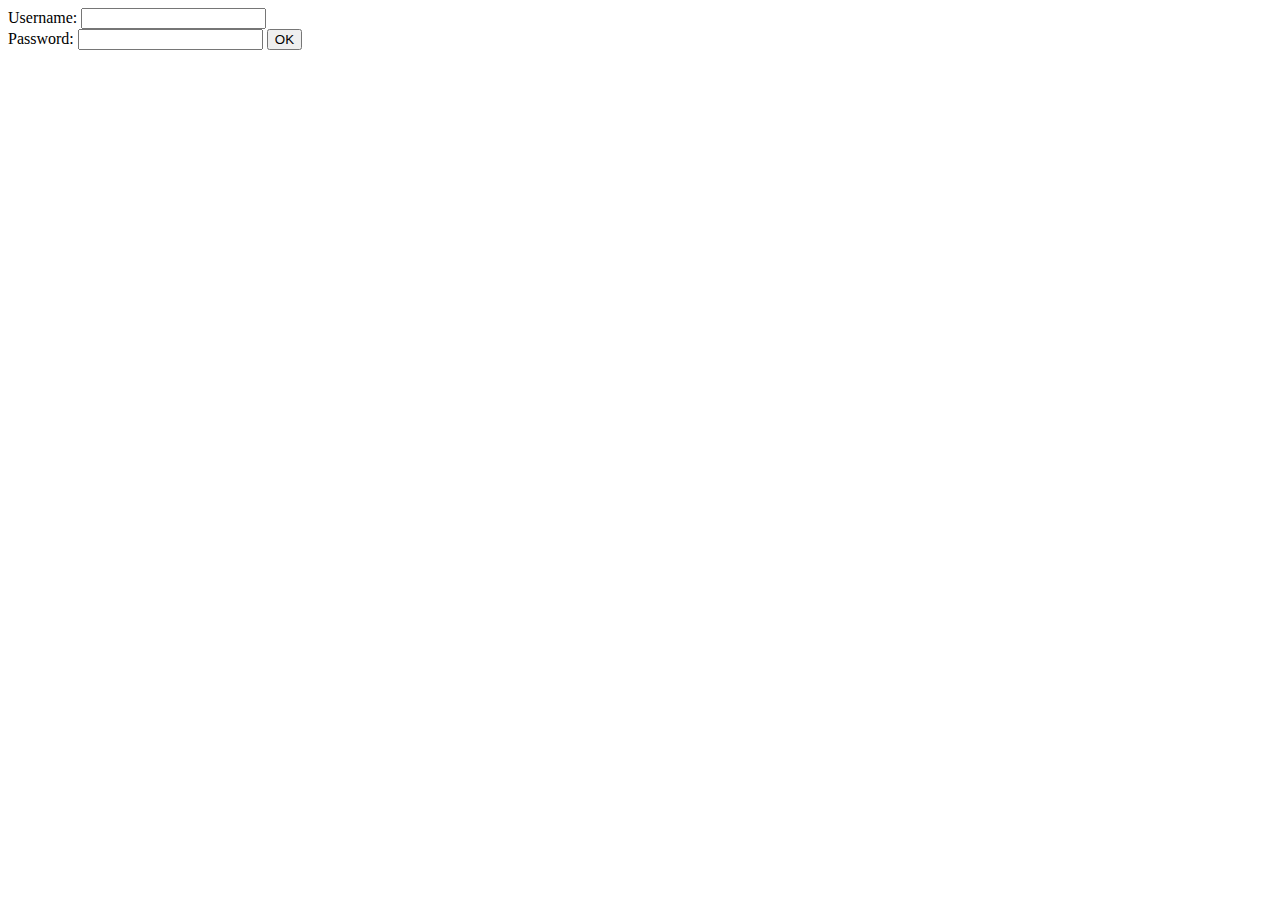
<file: Pool_Web/day04/ex01/index.html>
<html><body>
<form action="create.php" method="post">
	Username: <input type="text" name="login" />
	<br />
	Password: <input type="text" name="passwd" />
	<input type="submit" name="submit" value="OK">
</form>
</body></html>
</file>
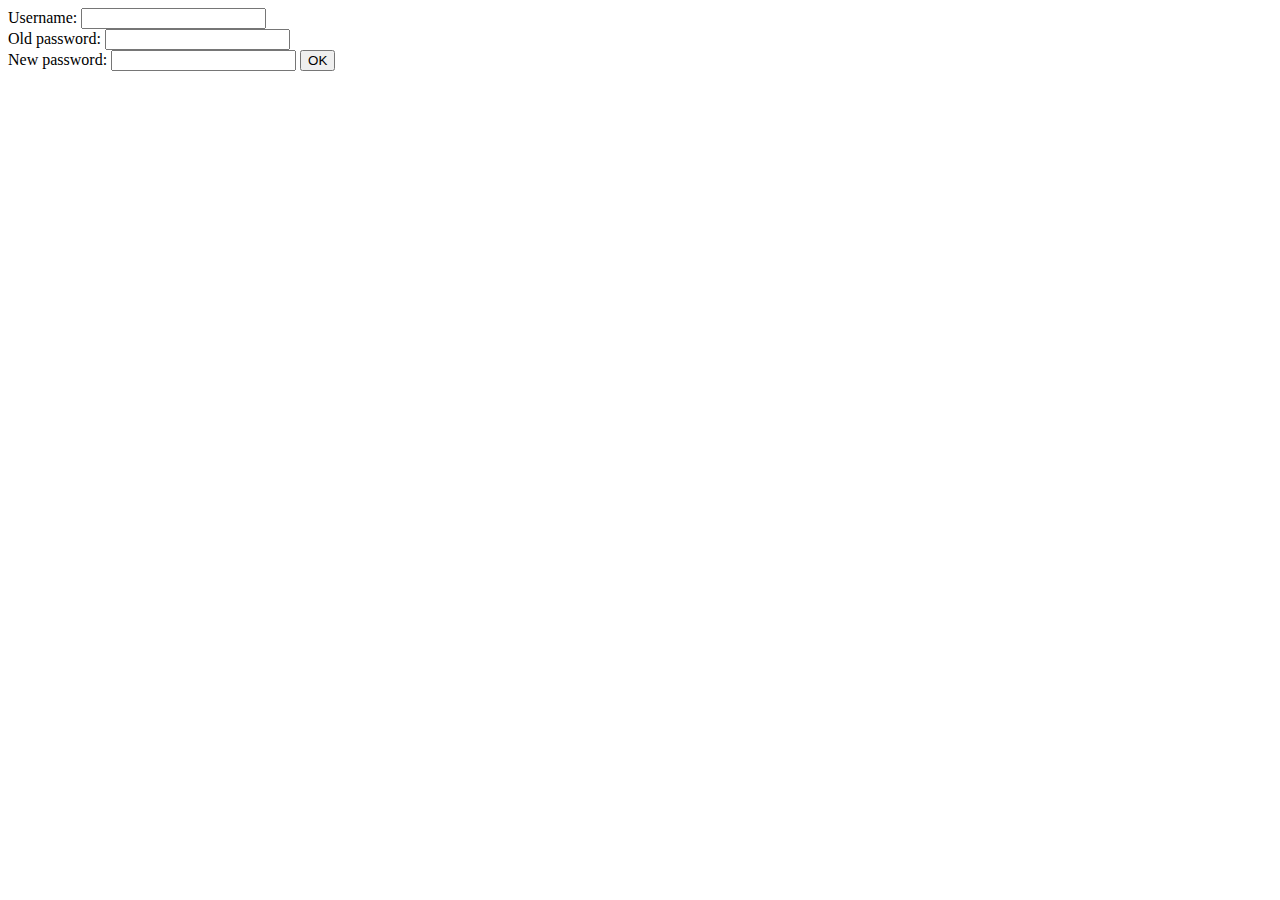
<file: Pool_Web/day04/ex02/index.html>
<html><body>
<form action="modif.php" method="post">
	Username: <input type="text" name="login" />
	<br />
	Old password: <input type="text" name="oldpw" />
	<br />
	New password: <input type="text" name="newpw" />
	<input type="submit" name="submit" value="OK">
</form>
</body></html>
</file>
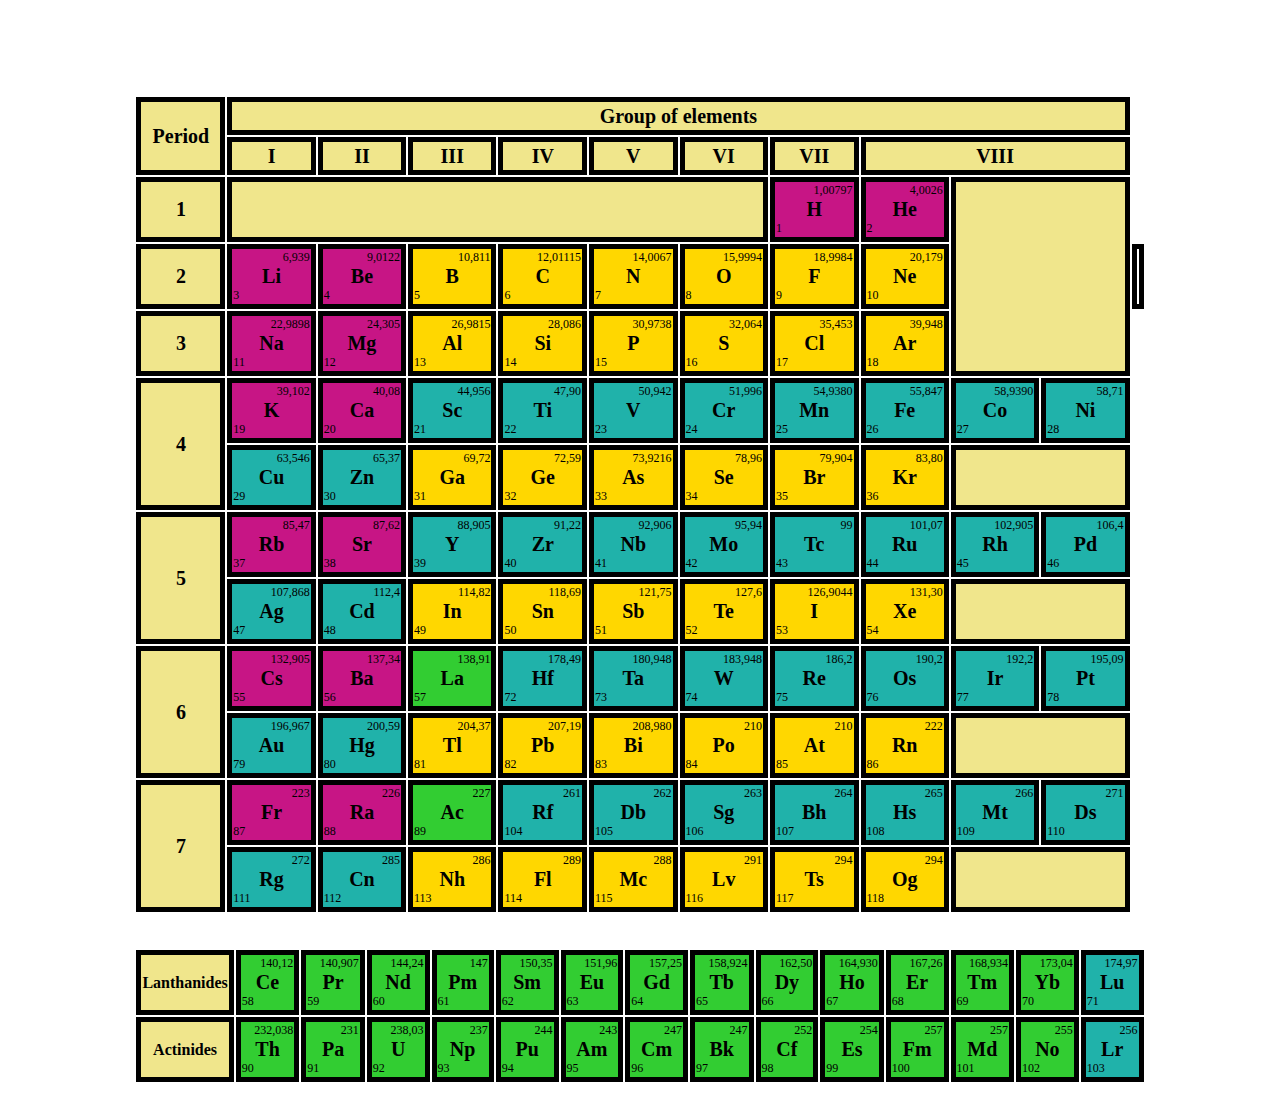
<file: Pool_Web/day00/ex01/mendeleiev.html>
<html>
<head>
	<title> Periodic table of the elements </title>
	<style>
		body { 
			background: url(http://expres.ua/gfx/news/himichni_elementy.jpg);
		}
		table {
			width: 80%;
		}
		#tabl2 tr td {
			border: 5px solid black;
			width: 9.0909%;
			height: 38px;
		}
		#tabl3 tr td {
			border: 5px solid black;
			width: 6.6666%;
			height: 38px;
		}
		.atom {
			font-size: 75%;
			text-align: right;
		}
		.name {
			font-size: 125%;
			text-align: center;
			font-weight: bold;
		}
		.nbr {
			font-size: 75%;
			text-align: left;
		}
		h1 {
			color: white;
			font-size: 300%;
			text-align: center;
		}
	</style>
</head>
<body>

	<h1> Periodic table of Mendeleev </h1>

	<table id="tabl2" align="center">
		<tr>
			<td rowspan="2" bgcolor="Khaki" contenteditable="true">
				<div class="name"> Period </div>
			</td>
			<td colspan="10" bgcolor="Khaki" contenteditable="true">
				<div class="name"> Group of elements </div>
			</td>
		</tr>
		<tr>
			<td bgcolor="Khaki" contenteditable="true">
				<div class="name"> I </div>
			</td>
			<td bgcolor="Khaki" contenteditable="true">
				<div class="name"> II </div>
			</td>
			<td bgcolor="Khaki" contenteditable="true">
				<div class="name"> III </div>
			</td>
			<td bgcolor="Khaki" contenteditable="true">
				<div class="name"> IV </div>
			</td>
			<td bgcolor="Khaki" contenteditable="true">
				<div class="name"> V </div>
			</td>
			<td bgcolor="Khaki" contenteditable="true">
				<div class="name"> VI </div>
			</td>
			<td bgcolor="Khaki" contenteditable="true">
				<div class="name"> VII </div>
			</td>
			<td colspan="3" bgcolor="Khaki" contenteditable="true">
				<div class="name"> VIII </div>
			</td>
		</tr>
		<tr>
			<td bgcolor="Khaki" contenteditable="true">
				<div class="name"> 1 </div>
			</td>
			<td bgcolor="Khaki" colspan="6">
			</td>
			<td bgcolor="#C71585" contenteditable="true">
				<div class="atom"> 1,00797 </div>
				<div class="name"> H </div>
				<div class="nbr"> 1 </div>
			</td>
			<td bgcolor="#C71585" contenteditable="true">
				<div class="atom"> 4,0026 </div>
				<div class="name"> He </div>
				<div class="nbr"> 2 </div>
			</td>
			<td bgcolor="Khaki" colspan="2" rowspan="3">
				
			</td>
		</tr>
		<tr>
			<td bgcolor="Khaki" contenteditable="true">
				<div class="name"> 2 </div>
			</td>
			<td bgcolor="#C71585" contenteditable="true">
				<div class="atom"> 6,939 </div>
				<div class="name"> Li </div>
				<div class="nbr"> 3 </div>
			</td>
			<td bgcolor="#C71585" contenteditable="true">
				<div class="atom"> 9,0122 </div>
				<div class="name"> Be </div>
				<div class="nbr"> 4 </div>
			</td>
			<td bgcolor="gold" contenteditable="true">
				<div class="atom"> 10,811 </div>
				<div class="name"> B </div>
				<div class="nbr"> 5 </div>
			</td>
			<td bgcolor="gold" contenteditable="true">
				<div class="atom"> 12,01115 </div>
				<div class="name"> C </div>
				<div class="nbr"> 6 </div>
			</td>
			<td bgcolor="gold" contenteditable="true">
				<div class="atom"> 14,0067 </div>
				<div class="name"> N </div>
				<div class="nbr"> 7 </div>
			</td>
			<td bgcolor="gold" contenteditable="true">
				<div class="atom"> 15,9994 </div>
				<div class="name"> O </div>
				<div class="nbr"> 8 </div>
			</td>
			<td bgcolor="gold" contenteditable="true">
				<div class="atom"> 18,9984 </div>
				<div class="name"> F </div>
				<div class="nbr"> 9 </div>
			</td>
			<td bgcolor="gold" contenteditable="true">
				<div class="atom"> 20,179 </div>
				<div class="name"> Ne </div>
				<div class="nbr"> 10 </div>
			</td>
			<td>
		</tr>
		<tr>
			<td bgcolor="Khaki" contenteditable="true">
				<div class="name"> 3 </div>
			</td>
			<td bgcolor="#C71585" contenteditable="true">
				<div class="atom"> 22,9898 </div>
				<div class="name"> Na </div>
				<div class="nbr"> 11 </div>
			</td>
			<td bgcolor="#C71585" contenteditable="true">
				<div class="atom"> 24,305 </div>
				<div class="name"> Mg </div>
				<div class="nbr"> 12 </div>
			</td>
			<td bgcolor="gold" contenteditable="true">
				<div class="atom"> 26,9815 </div>
				<div class="name"> Al </div>
				<div class="nbr"> 13 </div>
			</td>
			<td bgcolor="gold" contenteditable="true">
				<div class="atom"> 28,086 </div>
				<div class="name"> Si </div>
				<div class="nbr"> 14 </div>
			</td>
			<td bgcolor="gold" contenteditable="true">
				<div class="atom"> 30,9738 </div>
				<div class="name"> P </div>
				<div class="nbr"> 15 </div>
			</td>
			<td bgcolor="gold" contenteditable="true">
				<div class="atom"> 32,064 </div>
				<div class="name"> S </div>
				<div class="nbr"> 16 </div>
			</td>
			<td bgcolor="gold" contenteditable="true">
				<div class="atom"> 35,453 </div>
				<div class="name"> Cl </div>
				<div class="nbr"> 17 </div>
			</td>
			<td bgcolor="gold" contenteditable="true">
				<div class="atom"> 39,948 </div>
				<div class="name"> Ar </div>
				<div class="nbr"> 18 </div>
			</td>
		</tr>
		<tr>
			<td rowspan="2" bgcolor="Khaki" contenteditable="true">
				<div class="name"> 4 </div>
			</td>
			<td bgcolor="#C71585" contenteditable="true">
				<div class="atom"> 39,102 </div>
				<div class="name"> K </div>
				<div class="nbr"> 19 </div>
			</td>
			<td bgcolor="#C71585" contenteditable="true">
				<div class="atom"> 40,08 </div>
				<div class="name"> Ca </div>
				<div class="nbr"> 20 </div>
			</td>
			<td bgcolor="LightSeaGreen	" contenteditable="true">
				<div class="atom"> 44,956 </div>
				<div class="name"> Sc </div>
				<div class="nbr"> 21 </div>
			</td>
			<td bgcolor="LightSeaGreen	" contenteditable="true">
				<div class="atom"> 47,90 </div>
				<div class="name"> Ti </div>
				<div class="nbr"> 22 </div>
			</td>
			<td bgcolor="LightSeaGreen	" contenteditable="true">
				<div class="atom"> 50,942 </div>
				<div class="name"> V </div>
				<div class="nbr"> 23 </div>
			</td>
			<td bgcolor="LightSeaGreen	" contenteditable="true">
				<div class="atom"> 51,996 </div>
				<div class="name"> Cr </div>
				<div class="nbr"> 24 </div>
			</td>
			<td bgcolor="LightSeaGreen	" contenteditable="true">
				<div class="atom"> 54,9380 </div>
				<div class="name"> Mn </div>
				<div class="nbr"> 25 </div>
			</td>
			<td bgcolor="LightSeaGreen	" contenteditable="true">
				<div class="atom"> 55,847 </div>
				<div class="name"> Fe </div>
				<div class="nbr"> 26 </div>
			</td>
			<td bgcolor="LightSeaGreen	" contenteditable="true">
				<div class="atom"> 58,9390 </div>
				<div class="name"> Co </div>
				<div class="nbr"> 27 </div>
			</td>
			<td bgcolor="LightSeaGreen	" contenteditable="true">
				<div class="atom"> 58,71 </div>
				<div class="name"> Ni </div>
				<div class="nbr"> 28 </div>
			</td>
		</tr>
		<tr>
			<td bgcolor="LightSeaGreen	" contenteditable="true">
				<div class="atom"> 63,546 </div>
				<div class="name"> Cu </div>
				<div class="nbr"> 29 </div>
			</td>
			<td bgcolor="LightSeaGreen	" contenteditable="true">
				<div class="atom"> 65,37 </div>
				<div class="name"> Zn </div>
				<div class="nbr"> 30 </div>
			</td>
			<td bgcolor="gold" contenteditable="true">
				<div class="atom"> 69,72 </div>
				<div class="name"> Ga </div>
				<div class="nbr"> 31 </div>
			</td>
			<td bgcolor="gold" contenteditable="true">
				<div class="atom"> 72,59 </div>
				<div class="name"> Ge </div>
				<div class="nbr"> 32 </div>
			</td>
			<td bgcolor="gold" contenteditable="true">
				<div class="atom"> 73,9216 </div>
				<div class="name"> As </div>
				<div class="nbr"> 33 </div>
			</td>
			<td bgcolor="gold" contenteditable="true">
				<div class="atom"> 78,96 </div>
				<div class="name"> Se </div>
				<div class="nbr"> 34 </div>
			</td>
			<td bgcolor="gold" contenteditable="true">
				<div class="atom"> 79,904</div>
				<div class="name"> Br </div>
				<div class="nbr"> 35 </div>
			</td>
			<td bgcolor="gold" contenteditable="true">
				<div class="atom"> 83,80</div>
				<div class="name"> Kr </div>
				<div class="nbr"> 36 </div>
			</td>
			<td bgcolor="Khaki" colspan="2">
				
			</td>
		</tr>
		<tr>
			<td rowspan="2" bgcolor="Khaki" contenteditable="true">
				<div class="name"> 5 </div>
			</td>
			<td bgcolor="#C71585" contenteditable="true">
				<div class="atom"> 85,47 </div>
				<div class="name"> Rb </div>
				<div class="nbr"> 37 </div>
			</td>
			<td bgcolor="#C71585" contenteditable="true">
				<div class="atom"> 87,62 </div>
				<div class="name"> Sr </div>
				<div class="nbr"> 38 </div>
			</td>
			<td bgcolor="LightSeaGreen	" contenteditable="true">
				<div class="atom"> 88,905 </div>
				<div class="name"> Y </div>
				<div class="nbr"> 39 </div>
			</td>
			<td bgcolor="LightSeaGreen	" contenteditable="true">
				<div class="atom"> 91,22 </div>
				<div class="name"> Zr </div>
				<div class="nbr"> 40 </div>
			</td>
			<td bgcolor="LightSeaGreen	" contenteditable="true">
				<div class="atom"> 92,906 </div>
				<div class="name"> Nb </div>
				<div class="nbr"> 41 </div>
			</td>
			<td bgcolor="LightSeaGreen	" contenteditable="true">
				<div class="atom"> 95,94 </div>
				<div class="name"> Mo </div>
				<div class="nbr"> 42 </div>
			</td>
			<td bgcolor="LightSeaGreen	" contenteditable="true">
				<div class="atom"> 99 </div>
				<div class="name"> Tc </div>
				<div class="nbr"> 43 </div>
			</td>
			<td bgcolor="LightSeaGreen	" contenteditable="true">
				<div class="atom"> 101,07 </div>
				<div class="name"> Ru </div>
				<div class="nbr"> 44 </div>
			</td>
			<td bgcolor="LightSeaGreen	" contenteditable="true">
				<div class="atom"> 102,905 </div>
				<div class="name"> Rh </div>
				<div class="nbr"> 45 </div>
			</td>
			<td bgcolor="LightSeaGreen	" contenteditable="true">
				<div class="atom"> 106,4 </div>
				<div class="name"> Pd </div>
				<div class="nbr"> 46 </div>
			</td>
		</tr>
		<tr>
			<td bgcolor="LightSeaGreen	" contenteditable="true">
				<div class="atom"> 107,868 </div>
				<div class="name"> Ag </div>
				<div class="nbr"> 47 </div>
			</td>
			<td bgcolor="LightSeaGreen	" contenteditable="true">
				<div class="atom"> 112,4 </div>
				<div class="name"> Cd </div>
				<div class="nbr"> 48 </div>
			</td>
			<td bgcolor="gold" contenteditable="true">
				<div class="atom"> 114,82 </div>
				<div class="name"> In </div>
				<div class="nbr"> 49 </div>
			</td>
			<td bgcolor="gold" contenteditable="true">
				<div class="atom"> 118,69 </div>
				<div class="name"> Sn </div>
				<div class="nbr"> 50 </div>
			</td>
			<td bgcolor="gold" contenteditable="true">
				<div class="atom"> 121,75 </div>
				<div class="name"> Sb </div>
				<div class="nbr"> 51 </div>
			</td>
			<td bgcolor="gold" contenteditable="true">
				<div class="atom"> 127,6 </div>
				<div class="name"> Te </div>
				<div class="nbr"> 52 </div>
			</td>
			<td bgcolor="gold" contenteditable="true">
				<div class="atom"> 126,9044 </div>
				<div class="name"> I </div>
				<div class="nbr"> 53 </div>
			</td>
			<td bgcolor="gold" contenteditable="true">
				<div class="atom"> 131,30 </div>
				<div class="name"> Xe </div>
				<div class="nbr"> 54 </div>
			</td>
			<td bgcolor="Khaki" colspan="2">
				
			</td>
		</tr>
		<tr>
			<td rowspan="2" bgcolor="Khaki" contenteditable="true">
				<div class="name"> 6 </div>
			</td>
			<td bgcolor="#C71585" contenteditable="true">
				<div class="atom"> 132,905 </div>
				<div class="name"> Cs </div>
				<div class="nbr"> 55 </div>
			</td>
			<td bgcolor="#C71585" contenteditable="true">
				<div class="atom"> 137,34 </div>
				<div class="name"> Ba </div>
				<div class="nbr"> 56 </div>
			</td>
			<td bgcolor="limegreen" contenteditable="true">
				<div class="atom"> 138,91 </div>
				<div class="name"> La </div>
				<div class="nbr"> 57 </div>
			</td>
			<td bgcolor="LightSeaGreen	" contenteditable="true">
				<div class="atom"> 178,49 </div>
				<div class="name"> Hf </div>
				<div class="nbr"> 72 </div>
			</td>
			<td bgcolor="LightSeaGreen	" contenteditable="true">
				<div class="atom"> 180,948 </div>
				<div class="name"> Ta </div>
				<div class="nbr"> 73 </div>
			</td>
			<td bgcolor="LightSeaGreen	" contenteditable="true">
				<div class="atom"> 183,948 </div>
				<div class="name"> W </div>
				<div class="nbr"> 74 </div>
			</td>
			<td bgcolor="LightSeaGreen	" contenteditable="true">
				<div class="atom"> 186,2 </div>
				<div class="name"> Re </div>
				<div class="nbr"> 75 </div>
			</td>
			<td bgcolor="LightSeaGreen	" contenteditable="true">
				<div class="atom"> 190,2 </div>
				<div class="name"> Os </div>
				<div class="nbr"> 76 </div>
			</td>
			<td bgcolor="LightSeaGreen	" contenteditable="true">
				<div class="atom"> 192,2 </div>
				<div class="name"> Ir </div>
				<div class="nbr"> 77 </div>
			</td>
			<td bgcolor="LightSeaGreen	" contenteditable="true">
				<div class="atom"> 195,09 </div>
				<div class="name"> Pt </div>
				<div class="nbr"> 78 </div>
			</td>
		</tr>
		<tr>
			<td bgcolor="LightSeaGreen	" contenteditable="true">
				<div class="atom"> 196,967 </div>
				<div class="name"> Au </div>
				<div class="nbr"> 79 </div>
			</td>
			<td bgcolor="LightSeaGreen	" contenteditable="true">
				<div class="atom"> 200,59 </div>
				<div class="name"> Hg </div>
				<div class="nbr"> 80 </div>
			</td>
			<td bgcolor="gold" contenteditable="true">
				<div class="atom"> 204,37 </div>
				<div class="name"> Tl </div>
				<div class="nbr"> 81 </div>
			</td>
			<td bgcolor="gold" contenteditable="true">
				<div class="atom"> 207,19 </div>
				<div class="name"> Pb </div>
				<div class="nbr"> 82 </div>
			</td>
			<td bgcolor="gold" contenteditable="true">
				<div class="atom"> 208,980 </div>
				<div class="name"> Bi </div>
				<div class="nbr"> 83 </div>
			</td>
			<td bgcolor="gold" contenteditable="true">
				<div class="atom"> 210 </div>
				<div class="name"> Po </div>
				<div class="nbr"> 84 </div>
			</td>
			<td bgcolor="gold" contenteditable="true">
				<div class="atom"> 210 </div>
				<div class="name"> At </div>
				<div class="nbr"> 85 </div>
			</td>
			<td bgcolor="gold" contenteditable="true">
				<div class="atom"> 222 </div>
				<div class="name"> Rn </div>
				<div class="nbr"> 86 </div>
			</td>
			<td bgcolor="Khaki" colspan="2">
				
			</td>
		</tr>
		<tr>
			<td rowspan="2" bgcolor="Khaki" contenteditable="true">
				<div class="name"> 7 </div>
			</td>
			<td bgcolor="#C71585" contenteditable="true">
				<div class="atom"> 223 </div>
				<div class="name"> Fr </div>
				<div class="nbr"> 87 </div>
			</td>
			<td bgcolor="#C71585" contenteditable="true">
				<div class="atom"> 226 </div>
				<div class="name"> Ra </div>
				<div class="nbr"> 88 </div>
			</td>
			<td bgcolor="limegreen" contenteditable="true">
				<div class="atom"> 227 </div>
				<div class="name"> Ac </div>
				<div class="nbr"> 89 </div>
			</td>
			<td bgcolor="LightSeaGreen	" contenteditable="true">
				<div class="atom"> 261 </div>
				<div class="name"> Rf </div>
				<div class="nbr"> 104 </div>
			</td>
			<td bgcolor="LightSeaGreen	" contenteditable="true">
				<div class="atom"> 262 </div>
				<div class="name"> Db </div>
				<div class="nbr"> 105 </div>
			</td>
			<td bgcolor="LightSeaGreen	" contenteditable="true">
				<div class="atom"> 263 </div>
				<div class="name"> Sg </div>
				<div class="nbr"> 106 </div>
			</td>
			<td bgcolor="LightSeaGreen	" contenteditable="true">
				<div class="atom"> 264 </div>
				<div class="name"> Bh </div>
				<div class="nbr"> 107 </div>
			</td>
			<td bgcolor="LightSeaGreen	" contenteditable="true">
				<div class="atom"> 265 </div>
				<div class="name"> Hs </div>
				<div class="nbr"> 108 </div>
			</td>
			<td bgcolor="LightSeaGreen	" contenteditable="true">
				<div class="atom"> 266 </div>
				<div class="name"> Mt </div>
				<div class="nbr"> 109 </div>
			</td>
			<td bgcolor="LightSeaGreen	" contenteditable="true">
				<div class="atom"> 271 </div>
				<div class="name"> Ds </div>
				<div class="nbr"> 110 </div>
			</td>
		</tr>
		<tr>
			<td bgcolor="LightSeaGreen	" contenteditable="true">
				<div class="atom"> 272 </div>
				<div class="name"> Rg </div>
				<div class="nbr"> 111 </div>
			</td>
			<td bgcolor="LightSeaGreen	" contenteditable="true">
				<div class="atom"> 285 </div>
				<div class="name"> Cn </div>
				<div class="nbr"> 112 </div>
			</td>
			<td bgcolor="gold" contenteditable="true">
				<div class="atom"> 286 </div>
				<div class="name"> Nh </div>
				<div class="nbr"> 113 </div>
			</td>
			<td bgcolor="gold" contenteditable="true">
				<div class="atom"> 289 </div>
				<div class="name"> Fl </div>
				<div class="nbr"> 114 </div>
			</td>
			<td bgcolor="gold" contenteditable="true">
				<div class="atom"> 288 </div>
				<div class="name"> Mc </div>
				<div class="nbr"> 115 </div>
			</td>
			<td bgcolor="gold" contenteditable="true">
				<div class="atom"> 291 </div>
				<div class="name"> Lv </div>
				<div class="nbr"> 116 </div>
			</td>
			<td bgcolor="gold" contenteditable="true">
				<div class="atom"> 294 </div>
				<div class="name"> Ts </div>
				<div class="nbr"> 117 </div>
			</td>
			<td bgcolor="gold" contenteditable="true">
				<div class="atom"> 294 </div>
				<div class="name"> Og </div>
				<div class="nbr"> 118 </div>
			</td>
			<td bgcolor="Khaki" colspan="2">
				
			</td>
		</tr>
	</table>
	<p>
	<br />
	<table align="center" id="tabl3">
		<tr>
			<td bgcolor="Khaki" contenteditable="true">
				<div align="center" > <strong>Lanthanides <strong></div>
			</td>
			<td bgcolor="limegreen" contenteditable="true">
				<div class="atom"> 140,12 </div>
				<div class="name"> Ce </div>
				<div class="nbr"> 58 </div>
			</td>
			<td bgcolor="limegreen" contenteditable="true">
				<div class="atom"> 140,907 </div>
				<div class="name"> Pr </div>
				<div class="nbr"> 59 </div>
			</td>
			<td bgcolor="limegreen" contenteditable="true">
				<div class="atom"> 144,24 </div>
				<div class="name"> Nd </div>
				<div class="nbr"> 60 </div>
			</td>
			<td bgcolor="limegreen" contenteditable="true">
				<div class="atom"> 147 </div>
				<div class="name"> Pm </div>
				<div class="nbr"> 61 </div>
			</td>
			<td bgcolor="limegreen" contenteditable="true">
				<div class="atom"> 150,35 </div>
				<div class="name"> Sm </div>
				<div class="nbr"> 62 </div>
			</td>
			<td bgcolor="limegreen" contenteditable="true">
				<div class="atom"> 151,96 </div>
				<div class="name"> Eu </div>
				<div class="nbr"> 63 </div>
			</td>
			<td bgcolor="limegreen" contenteditable="true">
				<div class="atom"> 157,25 </div>
				<div class="name"> Gd </div>
				<div class="nbr"> 64 </div>
			</td>
			<td bgcolor="limegreen" contenteditable="true">
				<div class="atom"> 158,924 </div>
				<div class="name"> Tb </div>
				<div class="nbr"> 65 </div>
			</td>
			<td bgcolor="limegreen" contenteditable="true">
				<div class="atom"> 162,50 </div>
				<div class="name"> Dy </div>
				<div class="nbr"> 66 </div>
			</td>
			<td bgcolor="limegreen" contenteditable="true">
				<div class="atom"> 164,930 </div>
				<div class="name"> Ho </div>
				<div class="nbr"> 67 </div>
			</td>
			<td bgcolor="limegreen" contenteditable="true">
				<div class="atom"> 167,26 </div>
				<div class="name"> Er </div>
				<div class="nbr"> 68 </div>
			</td>
			<td bgcolor="limegreen" contenteditable="true">
				<div class="atom"> 168,934 </div>
				<div class="name"> Tm </div>
				<div class="nbr"> 69 </div>
			</td>
			<td bgcolor="limegreen" contenteditable="true">
				<div class="atom"> 173,04 </div>
				<div class="name"> Yb </div>
				<div class="nbr"> 70 </div>
			</td>
			<td bgcolor="LightSeaGreen" contenteditable="true">
				<div class="atom"> 174,97 </div>
				<div class="name"> Lu </div>
				<div class="nbr"> 71 </div>
			</td>
		</tr>
		<tr>
			<td bgcolor="Khaki" contenteditable="true">
				<div align="center" > <strong>Actinides <strong></div>
			<td bgcolor="limegreen" contenteditable="true">
				<div class="atom"> 232,038 </div>
				<div class="name"> Th </div>
				<div class="nbr"> 90 </div>
			</td>
			<td bgcolor="limegreen" contenteditable="true">
				<div class="atom"> 231 </div>
				<div class="name"> Pa </div>
				<div class="nbr"> 91 </div>
			</td>
			<td bgcolor="limegreen" contenteditable="true">
				<div class="atom"> 238,03 </div>
				<div class="name"> U </div>
				<div class="nbr"> 92 </div>
			</td>
			<td bgcolor="limegreen" contenteditable="true">
				<div class="atom"> 237 </div>
				<div class="name"> Np </div>
				<div class="nbr"> 93 </div>
			</td>
			<td bgcolor="limegreen" contenteditable="true">
				<div class="atom"> 244 </div>
				<div class="name"> Pu </div>
				<div class="nbr"> 94 </div>
			</td>
			<td bgcolor="limegreen" contenteditable="true">
				<div class="atom"> 243 </div>
				<div class="name"> Am </div>
				<div class="nbr"> 95 </div>
			</td>
			<td bgcolor="limegreen" contenteditable="true">
				<div class="atom"> 247 </div>
				<div class="name"> Cm </div>
				<div class="nbr"> 96 </div>
			</td>
			<td bgcolor="limegreen" contenteditable="true">
				<div class="atom"> 247 </div>
				<div class="name"> Bk </div>
				<div class="nbr"> 97 </div>
			</td>
			<td bgcolor="limegreen" contenteditable="true">
				<div class="atom"> 252 </div>
				<div class="name"> Cf </div>
				<div class="nbr"> 98 </div>
			</td>
			<td bgcolor="limegreen" contenteditable="true">
				<div class="atom"> 254 </div>
				<div class="name"> Es </div>
				<div class="nbr"> 99 </div>
			</td>
			<td bgcolor="limegreen" contenteditable="true">
				<div class="atom"> 257 </div>
				<div class="name"> Fm </div>
				<div class="nbr"> 100 </div>
			</td>
						<td bgcolor="limegreen" contenteditable="true">
				<div class="atom"> 257 </div>
				<div class="name"> Md </div>
				<div class="nbr"> 101 </div>
			</td>
			<td bgcolor="limegreen" contenteditable="true">
				<div class="atom"> 255 </div>
				<div class="name"> No </div>
				<div class="nbr"> 102 </div>
			</td>
			<td bgcolor="LightSeaGreen" contenteditable="true">
				<div class="atom"> 256 </div>
				<div class="name"> Lr </div>
				<div class="nbr"> 103 </div>
			</td>
		</tr>
	</table>
	</p>
</body>
</html>
</file>
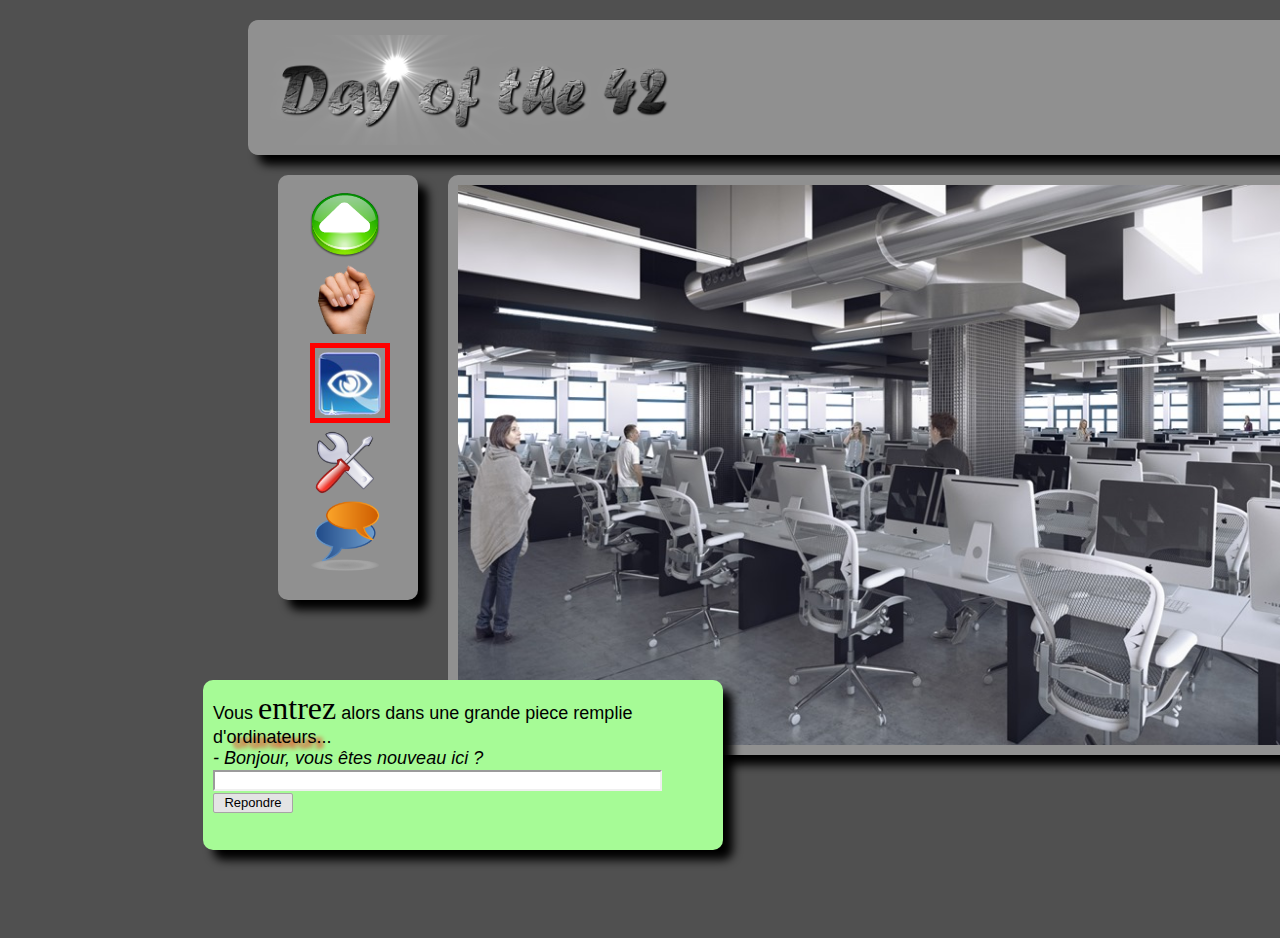
<file: Pool_Web/day00/ex02/doft.html>
<!DOCTYPE html>
<html>
<head>
	<title>Day of the 42</title>
	<link rel="stylesheet" type="text/css" href="doft.css">
</head>
<body style="min-width: 1790px; min-height: 910px">
	<div class="header">
		<img id="day" src="resources/day_of_the_42.png">
		<img id="loupe" src="resources/loupe.png">
		<a href="http://www.disneyinternational.com"> <img id="reload" src="resources/reload.png" title="Start from the beginning"> </a>
		<a href="https://www.relaischateaux.com"> <img id="close" src="resources/close.gif" title="Disconnect"> </a>
	</div>
	<div style="margin-top: 20px; margin-left: 270px; width:1360px;">
		<div class="menu">
			<img id="boton" src="resources/arrow.png" title="Advance">
			<img id="hand" src="resources/main.png" title="Take">
			<img id="eyes" src="resources/oeil.png" title="Look">
			<img id="outil" src="resources/outil.png" title="Use">
			<img id="chat" src="resources/chat-icon.png" title="Speak">
		</div>
		<div class="cluster">
			<img id="cluster42" src="resources/cluster.jpg" usemap="#map1">
			<map name="map1">
				<area shape="rect" coords="326, 326, 400, 455" alt="Ikea" href="http://www.ikea.com">
				<area shape="rect" coords="790,320,975,460" alt="Apple" href="http://www.apple.com">
			</map>
		</div>
		<div class="right">
			<img id="book" title="book" src="resources/book.png">
			<img id="tower" title="tower" src="resources/towel.png">
			<div id="brick" title="brick" src="resources/brick.jpg"></div>
		</div>
	</div>
	<div class="text">
		<div id="text1" title="text">
			Vous <span style="font-family: charter; font-size: 32px;">entrez</span> alors dans une grande piece remplie <br />d'<span style="text-shadow: 7px 5px 4px rgba(255,0,0,1.3);">ordinateurs</span><span>...</span>
			<div style="font-style:italic;">
				- Bonjour, vous &ecirc;tes nouveau ici ?
			</div>
			<form>
				<input type="text" size="53" name="some_text" title="some_text" id="field">
				<input type="submit" name="submit" value="Repondre" id="botton" title="botton">
			</form>
		</div>
	</div>
</body>
</html>
</file>
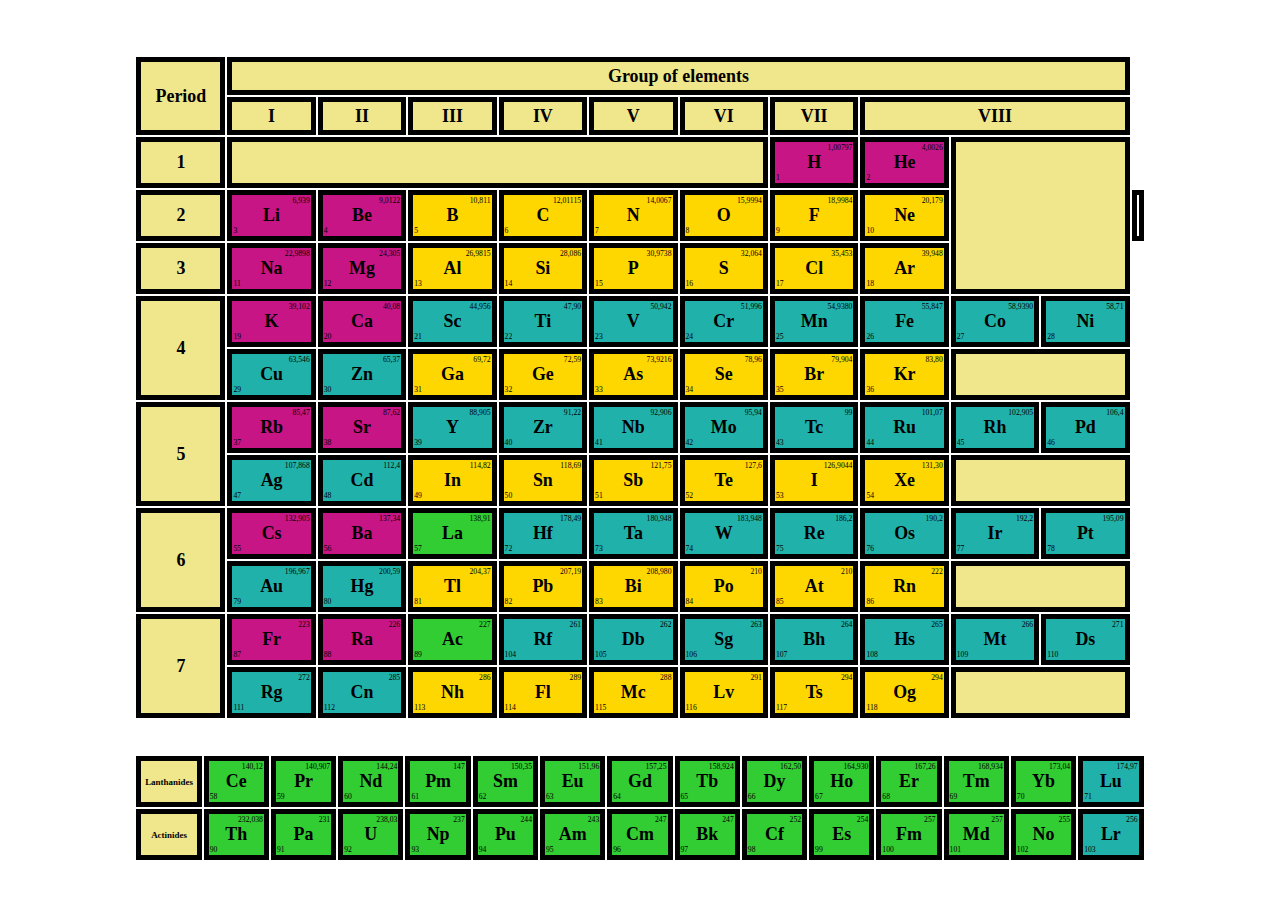
<file: Pool_Web/day00/ex03/responsive.html>
<html>
<head>
	<title> Periodic table of the elements </title>
	<link rel="stylesheet" type="text/css" href="responsive.css">
</head>
<body>

	<h1> Periodic table of Mendeleev </h1>

	<table id="tabl2" align="center">
		<tr>
			<td rowspan="2" bgcolor="Khaki" contenteditable="true">
				<div class="name"> Period </div>
			</td>
			<td colspan="10" bgcolor="Khaki" contenteditable="true">
				<div class="name"> Group of elements </div>
			</td>
		</tr>
		<tr>
			<td bgcolor="Khaki" contenteditable="true">
				<div class="name"> I </div>
			</td>
			<td bgcolor="Khaki" contenteditable="true">
				<div class="name"> II </div>
			</td>
			<td bgcolor="Khaki" contenteditable="true">
				<div class="name"> III </div>
			</td>
			<td bgcolor="Khaki" contenteditable="true">
				<div class="name"> IV </div>
			</td>
			<td bgcolor="Khaki" contenteditable="true">
				<div class="name"> V </div>
			</td>
			<td bgcolor="Khaki" contenteditable="true">
				<div class="name"> VI </div>
			</td>
			<td bgcolor="Khaki" contenteditable="true">
				<div class="name"> VII </div>
			</td>
			<td colspan="3" bgcolor="Khaki" contenteditable="true">
				<div class="name"> VIII </div>
			</td>
		</tr>
		<tr>
			<td bgcolor="Khaki" contenteditable="true">
				<div class="name"> 1 </div>
			</td>
			<td bgcolor="Khaki" colspan="6">
			</td>
			<td bgcolor="#C71585" contenteditable="true">
				<div class="atom"> 1,00797 </div>
				<div class="name"> H </div>
				<div class="nbr"> 1 </div>
			</td>
			<td bgcolor="#C71585" contenteditable="true">
				<div class="atom"> 4,0026 </div>
				<div class="name"> He </div>
				<div class="nbr"> 2 </div>
			</td>
			<td bgcolor="Khaki" colspan="2" rowspan="3">
				
			</td>
		</tr>
		<tr>
			<td bgcolor="Khaki" contenteditable="true">
				<div class="name"> 2 </div>
			</td>
			<td bgcolor="#C71585" contenteditable="true">
				<div class="atom"> 6,939 </div>
				<div class="name"> Li </div>
				<div class="nbr"> 3 </div>
			</td>
			<td bgcolor="#C71585" contenteditable="true">
				<div class="atom"> 9,0122 </div>
				<div class="name"> Be </div>
				<div class="nbr"> 4 </div>
			</td>
			<td bgcolor="gold" contenteditable="true">
				<div class="atom"> 10,811 </div>
				<div class="name"> B </div>
				<div class="nbr"> 5 </div>
			</td>
			<td bgcolor="gold" contenteditable="true">
				<div class="atom"> 12,01115 </div>
				<div class="name"> C </div>
				<div class="nbr"> 6 </div>
			</td>
			<td bgcolor="gold" contenteditable="true">
				<div class="atom"> 14,0067 </div>
				<div class="name"> N </div>
				<div class="nbr"> 7 </div>
			</td>
			<td bgcolor="gold" contenteditable="true">
				<div class="atom"> 15,9994 </div>
				<div class="name"> O </div>
				<div class="nbr"> 8 </div>
			</td>
			<td bgcolor="gold" contenteditable="true">
				<div class="atom"> 18,9984 </div>
				<div class="name"> F </div>
				<div class="nbr"> 9 </div>
			</td>
			<td bgcolor="gold" contenteditable="true">
				<div class="atom"> 20,179 </div>
				<div class="name"> Ne </div>
				<div class="nbr"> 10 </div>
			</td>
			<td>
		</tr>
		<tr>
			<td bgcolor="Khaki" contenteditable="true">
				<div class="name"> 3 </div>
			</td>
			<td bgcolor="#C71585" contenteditable="true">
				<div class="atom"> 22,9898 </div>
				<div class="name"> Na </div>
				<div class="nbr"> 11 </div>
			</td>
			<td bgcolor="#C71585" contenteditable="true">
				<div class="atom"> 24,305 </div>
				<div class="name"> Mg </div>
				<div class="nbr"> 12 </div>
			</td>
			<td bgcolor="gold" contenteditable="true">
				<div class="atom"> 26,9815 </div>
				<div class="name"> Al </div>
				<div class="nbr"> 13 </div>
			</td>
			<td bgcolor="gold" contenteditable="true">
				<div class="atom"> 28,086 </div>
				<div class="name"> Si </div>
				<div class="nbr"> 14 </div>
			</td>
			<td bgcolor="gold" contenteditable="true">
				<div class="atom"> 30,9738 </div>
				<div class="name"> P </div>
				<div class="nbr"> 15 </div>
			</td>
			<td bgcolor="gold" contenteditable="true">
				<div class="atom"> 32,064 </div>
				<div class="name"> S </div>
				<div class="nbr"> 16 </div>
			</td>
			<td bgcolor="gold" contenteditable="true">
				<div class="atom"> 35,453 </div>
				<div class="name"> Cl </div>
				<div class="nbr"> 17 </div>
			</td>
			<td bgcolor="gold" contenteditable="true">
				<div class="atom"> 39,948 </div>
				<div class="name"> Ar </div>
				<div class="nbr"> 18 </div>
			</td>
		</tr>
		<tr>
			<td rowspan="2" bgcolor="Khaki" contenteditable="true">
				<div class="name"> 4 </div>
			</td>
			<td bgcolor="#C71585" contenteditable="true">
				<div class="atom"> 39,102 </div>
				<div class="name"> K </div>
				<div class="nbr"> 19 </div>
			</td>
			<td bgcolor="#C71585" contenteditable="true">
				<div class="atom"> 40,08 </div>
				<div class="name"> Ca </div>
				<div class="nbr"> 20 </div>
			</td>
			<td bgcolor="LightSeaGreen	" contenteditable="true">
				<div class="atom"> 44,956 </div>
				<div class="name"> Sc </div>
				<div class="nbr"> 21 </div>
			</td>
			<td bgcolor="LightSeaGreen	" contenteditable="true">
				<div class="atom"> 47,90 </div>
				<div class="name"> Ti </div>
				<div class="nbr"> 22 </div>
			</td>
			<td bgcolor="LightSeaGreen	" contenteditable="true">
				<div class="atom"> 50,942 </div>
				<div class="name"> V </div>
				<div class="nbr"> 23 </div>
			</td>
			<td bgcolor="LightSeaGreen	" contenteditable="true">
				<div class="atom"> 51,996 </div>
				<div class="name"> Cr </div>
				<div class="nbr"> 24 </div>
			</td>
			<td bgcolor="LightSeaGreen	" contenteditable="true">
				<div class="atom"> 54,9380 </div>
				<div class="name"> Mn </div>
				<div class="nbr"> 25 </div>
			</td>
			<td bgcolor="LightSeaGreen	" contenteditable="true">
				<div class="atom"> 55,847 </div>
				<div class="name"> Fe </div>
				<div class="nbr"> 26 </div>
			</td>
			<td bgcolor="LightSeaGreen	" contenteditable="true">
				<div class="atom"> 58,9390 </div>
				<div class="name"> Co </div>
				<div class="nbr"> 27 </div>
			</td>
			<td bgcolor="LightSeaGreen	" contenteditable="true">
				<div class="atom"> 58,71 </div>
				<div class="name"> Ni </div>
				<div class="nbr"> 28 </div>
			</td>
		</tr>
		<tr>
			<td bgcolor="LightSeaGreen	" contenteditable="true">
				<div class="atom"> 63,546 </div>
				<div class="name"> Cu </div>
				<div class="nbr"> 29 </div>
			</td>
			<td bgcolor="LightSeaGreen	" contenteditable="true">
				<div class="atom"> 65,37 </div>
				<div class="name"> Zn </div>
				<div class="nbr"> 30 </div>
			</td>
			<td bgcolor="gold" contenteditable="true">
				<div class="atom"> 69,72 </div>
				<div class="name"> Ga </div>
				<div class="nbr"> 31 </div>
			</td>
			<td bgcolor="gold" contenteditable="true">
				<div class="atom"> 72,59 </div>
				<div class="name"> Ge </div>
				<div class="nbr"> 32 </div>
			</td>
			<td bgcolor="gold" contenteditable="true">
				<div class="atom"> 73,9216 </div>
				<div class="name"> As </div>
				<div class="nbr"> 33 </div>
			</td>
			<td bgcolor="gold" contenteditable="true">
				<div class="atom"> 78,96 </div>
				<div class="name"> Se </div>
				<div class="nbr"> 34 </div>
			</td>
			<td bgcolor="gold" contenteditable="true">
				<div class="atom"> 79,904</div>
				<div class="name"> Br </div>
				<div class="nbr"> 35 </div>
			</td>
			<td bgcolor="gold" contenteditable="true">
				<div class="atom"> 83,80</div>
				<div class="name"> Kr </div>
				<div class="nbr"> 36 </div>
			</td>
			<td bgcolor="Khaki" colspan="2">
				
			</td>
		</tr>
		<tr>
			<td rowspan="2" bgcolor="Khaki" contenteditable="true">
				<div class="name"> 5 </div>
			</td>
			<td bgcolor="#C71585" contenteditable="true">
				<div class="atom"> 85,47 </div>
				<div class="name"> Rb </div>
				<div class="nbr"> 37 </div>
			</td>
			<td bgcolor="#C71585" contenteditable="true">
				<div class="atom"> 87,62 </div>
				<div class="name"> Sr </div>
				<div class="nbr"> 38 </div>
			</td>
			<td bgcolor="LightSeaGreen	" contenteditable="true">
				<div class="atom"> 88,905 </div>
				<div class="name"> Y </div>
				<div class="nbr"> 39 </div>
			</td>
			<td bgcolor="LightSeaGreen	" contenteditable="true">
				<div class="atom"> 91,22 </div>
				<div class="name"> Zr </div>
				<div class="nbr"> 40 </div>
			</td>
			<td bgcolor="LightSeaGreen	" contenteditable="true">
				<div class="atom"> 92,906 </div>
				<div class="name"> Nb </div>
				<div class="nbr"> 41 </div>
			</td>
			<td bgcolor="LightSeaGreen	" contenteditable="true">
				<div class="atom"> 95,94 </div>
				<div class="name"> Mo </div>
				<div class="nbr"> 42 </div>
			</td>
			<td bgcolor="LightSeaGreen	" contenteditable="true">
				<div class="atom"> 99 </div>
				<div class="name"> Tc </div>
				<div class="nbr"> 43 </div>
			</td>
			<td bgcolor="LightSeaGreen	" contenteditable="true">
				<div class="atom"> 101,07 </div>
				<div class="name"> Ru </div>
				<div class="nbr"> 44 </div>
			</td>
			<td bgcolor="LightSeaGreen	" contenteditable="true">
				<div class="atom"> 102,905 </div>
				<div class="name"> Rh </div>
				<div class="nbr"> 45 </div>
			</td>
			<td bgcolor="LightSeaGreen	" contenteditable="true">
				<div class="atom"> 106,4 </div>
				<div class="name"> Pd </div>
				<div class="nbr"> 46 </div>
			</td>
		</tr>
		<tr>
			<td bgcolor="LightSeaGreen	" contenteditable="true">
				<div class="atom"> 107,868 </div>
				<div class="name"> Ag </div>
				<div class="nbr"> 47 </div>
			</td>
			<td bgcolor="LightSeaGreen	" contenteditable="true">
				<div class="atom"> 112,4 </div>
				<div class="name"> Cd </div>
				<div class="nbr"> 48 </div>
			</td>
			<td bgcolor="gold" contenteditable="true">
				<div class="atom"> 114,82 </div>
				<div class="name"> In </div>
				<div class="nbr"> 49 </div>
			</td>
			<td bgcolor="gold" contenteditable="true">
				<div class="atom"> 118,69 </div>
				<div class="name"> Sn </div>
				<div class="nbr"> 50 </div>
			</td>
			<td bgcolor="gold" contenteditable="true">
				<div class="atom"> 121,75 </div>
				<div class="name"> Sb </div>
				<div class="nbr"> 51 </div>
			</td>
			<td bgcolor="gold" contenteditable="true">
				<div class="atom"> 127,6 </div>
				<div class="name"> Te </div>
				<div class="nbr"> 52 </div>
			</td>
			<td bgcolor="gold" contenteditable="true">
				<div class="atom"> 126,9044 </div>
				<div class="name"> I </div>
				<div class="nbr"> 53 </div>
			</td>
			<td bgcolor="gold" contenteditable="true">
				<div class="atom"> 131,30 </div>
				<div class="name"> Xe </div>
				<div class="nbr"> 54 </div>
			</td>
			<td bgcolor="Khaki" colspan="2">
				
			</td>
		</tr>
		<tr>
			<td rowspan="2" bgcolor="Khaki" contenteditable="true">
				<div class="name"> 6 </div>
			</td>
			<td bgcolor="#C71585" contenteditable="true">
				<div class="atom"> 132,905 </div>
				<div class="name"> Cs </div>
				<div class="nbr"> 55 </div>
			</td>
			<td bgcolor="#C71585" contenteditable="true">
				<div class="atom"> 137,34 </div>
				<div class="name"> Ba </div>
				<div class="nbr"> 56 </div>
			</td>
			<td bgcolor="limegreen" contenteditable="true">
				<div class="atom"> 138,91 </div>
				<div class="name"> La </div>
				<div class="nbr"> 57 </div>
			</td>
			<td bgcolor="LightSeaGreen	" contenteditable="true">
				<div class="atom"> 178,49 </div>
				<div class="name"> Hf </div>
				<div class="nbr"> 72 </div>
			</td>
			<td bgcolor="LightSeaGreen	" contenteditable="true">
				<div class="atom"> 180,948 </div>
				<div class="name"> Ta </div>
				<div class="nbr"> 73 </div>
			</td>
			<td bgcolor="LightSeaGreen	" contenteditable="true">
				<div class="atom"> 183,948 </div>
				<div class="name"> W </div>
				<div class="nbr"> 74 </div>
			</td>
			<td bgcolor="LightSeaGreen	" contenteditable="true">
				<div class="atom"> 186,2 </div>
				<div class="name"> Re </div>
				<div class="nbr"> 75 </div>
			</td>
			<td bgcolor="LightSeaGreen	" contenteditable="true">
				<div class="atom"> 190,2 </div>
				<div class="name"> Os </div>
				<div class="nbr"> 76 </div>
			</td>
			<td bgcolor="LightSeaGreen	" contenteditable="true">
				<div class="atom"> 192,2 </div>
				<div class="name"> Ir </div>
				<div class="nbr"> 77 </div>
			</td>
			<td bgcolor="LightSeaGreen	" contenteditable="true">
				<div class="atom"> 195,09 </div>
				<div class="name"> Pt </div>
				<div class="nbr"> 78 </div>
			</td>
		</tr>
		<tr>
			<td bgcolor="LightSeaGreen	" contenteditable="true">
				<div class="atom"> 196,967 </div>
				<div class="name"> Au </div>
				<div class="nbr"> 79 </div>
			</td>
			<td bgcolor="LightSeaGreen	" contenteditable="true">
				<div class="atom"> 200,59 </div>
				<div class="name"> Hg </div>
				<div class="nbr"> 80 </div>
			</td>
			<td bgcolor="gold" contenteditable="true">
				<div class="atom"> 204,37 </div>
				<div class="name"> Tl </div>
				<div class="nbr"> 81 </div>
			</td>
			<td bgcolor="gold" contenteditable="true">
				<div class="atom"> 207,19 </div>
				<div class="name"> Pb </div>
				<div class="nbr"> 82 </div>
			</td>
			<td bgcolor="gold" contenteditable="true">
				<div class="atom"> 208,980 </div>
				<div class="name"> Bi </div>
				<div class="nbr"> 83 </div>
			</td>
			<td bgcolor="gold" contenteditable="true">
				<div class="atom"> 210 </div>
				<div class="name"> Po </div>
				<div class="nbr"> 84 </div>
			</td>
			<td bgcolor="gold" contenteditable="true">
				<div class="atom"> 210 </div>
				<div class="name"> At </div>
				<div class="nbr"> 85 </div>
			</td>
			<td bgcolor="gold" contenteditable="true">
				<div class="atom"> 222 </div>
				<div class="name"> Rn </div>
				<div class="nbr"> 86 </div>
			</td>
			<td bgcolor="Khaki" colspan="2">
				
			</td>
		</tr>
		<tr>
			<td rowspan="2" bgcolor="Khaki" contenteditable="true">
				<div class="name"> 7 </div>
			</td>
			<td bgcolor="#C71585" contenteditable="true">
				<div class="atom"> 223 </div>
				<div class="name"> Fr </div>
				<div class="nbr"> 87 </div>
			</td>
			<td bgcolor="#C71585" contenteditable="true">
				<div class="atom"> 226 </div>
				<div class="name"> Ra </div>
				<div class="nbr"> 88 </div>
			</td>
			<td bgcolor="limegreen" contenteditable="true">
				<div class="atom"> 227 </div>
				<div class="name"> Ac </div>
				<div class="nbr"> 89 </div>
			</td>
			<td bgcolor="LightSeaGreen	" contenteditable="true">
				<div class="atom"> 261 </div>
				<div class="name"> Rf </div>
				<div class="nbr"> 104 </div>
			</td>
			<td bgcolor="LightSeaGreen	" contenteditable="true">
				<div class="atom"> 262 </div>
				<div class="name"> Db </div>
				<div class="nbr"> 105 </div>
			</td>
			<td bgcolor="LightSeaGreen	" contenteditable="true">
				<div class="atom"> 263 </div>
				<div class="name"> Sg </div>
				<div class="nbr"> 106 </div>
			</td>
			<td bgcolor="LightSeaGreen	" contenteditable="true">
				<div class="atom"> 264 </div>
				<div class="name"> Bh </div>
				<div class="nbr"> 107 </div>
			</td>
			<td bgcolor="LightSeaGreen	" contenteditable="true">
				<div class="atom"> 265 </div>
				<div class="name"> Hs </div>
				<div class="nbr"> 108 </div>
			</td>
			<td bgcolor="LightSeaGreen	" contenteditable="true">
				<div class="atom"> 266 </div>
				<div class="name"> Mt </div>
				<div class="nbr"> 109 </div>
			</td>
			<td bgcolor="LightSeaGreen	" contenteditable="true">
				<div class="atom"> 271 </div>
				<div class="name"> Ds </div>
				<div class="nbr"> 110 </div>
			</td>
		</tr>
		<tr>
			<td bgcolor="LightSeaGreen	" contenteditable="true">
				<div class="atom"> 272 </div>
				<div class="name"> Rg </div>
				<div class="nbr"> 111 </div>
			</td>
			<td bgcolor="LightSeaGreen	" contenteditable="true">
				<div class="atom"> 285 </div>
				<div class="name"> Cn </div>
				<div class="nbr"> 112 </div>
			</td>
			<td bgcolor="gold" contenteditable="true">
				<div class="atom"> 286 </div>
				<div class="name"> Nh </div>
				<div class="nbr"> 113 </div>
			</td>
			<td bgcolor="gold" contenteditable="true">
				<div class="atom"> 289 </div>
				<div class="name"> Fl </div>
				<div class="nbr"> 114 </div>
			</td>
			<td bgcolor="gold" contenteditable="true">
				<div class="atom"> 288 </div>
				<div class="name"> Mc </div>
				<div class="nbr"> 115 </div>
			</td>
			<td bgcolor="gold" contenteditable="true">
				<div class="atom"> 291 </div>
				<div class="name"> Lv </div>
				<div class="nbr"> 116 </div>
			</td>
			<td bgcolor="gold" contenteditable="true">
				<div class="atom"> 294 </div>
				<div class="name"> Ts </div>
				<div class="nbr"> 117 </div>
			</td>
			<td bgcolor="gold" contenteditable="true">
				<div class="atom"> 294 </div>
				<div class="name"> Og </div>
				<div class="nbr"> 118 </div>
			</td>
			<td bgcolor="Khaki" colspan="2">
				
			</td>
		</tr>
	</table>
	<p>
	<br />
	<table align="center" id="tabl3">
		<tr>
			<td bgcolor="Khaki" contenteditable="true">
				<div align="center" style="font-size: 0.7vw;" > <strong>Lanthanides <strong></div>
			</td>
			<td bgcolor="limegreen" contenteditable="true">
				<div class="atom"> 140,12 </div>
				<div class="name"> Ce </div>
				<div class="nbr"> 58 </div>
			</td>
			<td bgcolor="limegreen" contenteditable="true">
				<div class="atom"> 140,907 </div>
				<div class="name"> Pr </div>
				<div class="nbr"> 59 </div>
			</td>
			<td bgcolor="limegreen" contenteditable="true">
				<div class="atom"> 144,24 </div>
				<div class="name"> Nd </div>
				<div class="nbr"> 60 </div>
			</td>
			<td bgcolor="limegreen" contenteditable="true">
				<div class="atom"> 147 </div>
				<div class="name"> Pm </div>
				<div class="nbr"> 61 </div>
			</td>
			<td bgcolor="limegreen" contenteditable="true">
				<div class="atom"> 150,35 </div>
				<div class="name"> Sm </div>
				<div class="nbr"> 62 </div>
			</td>
			<td bgcolor="limegreen" contenteditable="true">
				<div class="atom"> 151,96 </div>
				<div class="name"> Eu </div>
				<div class="nbr"> 63 </div>
			</td>
			<td bgcolor="limegreen" contenteditable="true">
				<div class="atom"> 157,25 </div>
				<div class="name"> Gd </div>
				<div class="nbr"> 64 </div>
			</td>
			<td bgcolor="limegreen" contenteditable="true">
				<div class="atom"> 158,924 </div>
				<div class="name"> Tb </div>
				<div class="nbr"> 65 </div>
			</td>
			<td bgcolor="limegreen" contenteditable="true">
				<div class="atom"> 162,50 </div>
				<div class="name"> Dy </div>
				<div class="nbr"> 66 </div>
			</td>
			<td bgcolor="limegreen" contenteditable="true">
				<div class="atom"> 164,930 </div>
				<div class="name"> Ho </div>
				<div class="nbr"> 67 </div>
			</td>
			<td bgcolor="limegreen" contenteditable="true">
				<div class="atom"> 167,26 </div>
				<div class="name"> Er </div>
				<div class="nbr"> 68 </div>
			</td>
			<td bgcolor="limegreen" contenteditable="true">
				<div class="atom"> 168,934 </div>
				<div class="name"> Tm </div>
				<div class="nbr"> 69 </div>
			</td>
			<td bgcolor="limegreen" contenteditable="true">
				<div class="atom"> 173,04 </div>
				<div class="name"> Yb </div>
				<div class="nbr"> 70 </div>
			</td>
			<td bgcolor="LightSeaGreen" contenteditable="true">
				<div class="atom"> 174,97 </div>
				<div class="name"> Lu </div>
				<div class="nbr"> 71 </div>
			</td>
		</tr>
		<tr>
			<td bgcolor="Khaki" contenteditable="true">
				<div align="center" style="font-size: 0.7vw;" ><strong>Actinides <strong></div>
			<td bgcolor="limegreen" contenteditable="true">
				<div class="atom"> 232,038 </div>
				<div class="name"> Th </div>
				<div class="nbr"> 90 </div>
			</td>
			<td bgcolor="limegreen" contenteditable="true">
				<div class="atom"> 231 </div>
				<div class="name"> Pa </div>
				<div class="nbr"> 91 </div>
			</td>
			<td bgcolor="limegreen" contenteditable="true">
				<div class="atom"> 238,03 </div>
				<div class="name"> U </div>
				<div class="nbr"> 92 </div>
			</td>
			<td bgcolor="limegreen" contenteditable="true">
				<div class="atom"> 237 </div>
				<div class="name"> Np </div>
				<div class="nbr"> 93 </div>
			</td>
			<td bgcolor="limegreen" contenteditable="true">
				<div class="atom"> 244 </div>
				<div class="name"> Pu </div>
				<div class="nbr"> 94 </div>
			</td>
			<td bgcolor="limegreen" contenteditable="true">
				<div class="atom"> 243 </div>
				<div class="name"> Am </div>
				<div class="nbr"> 95 </div>
			</td>
			<td bgcolor="limegreen" contenteditable="true">
				<div class="atom"> 247 </div>
				<div class="name"> Cm </div>
				<div class="nbr"> 96 </div>
			</td>
			<td bgcolor="limegreen" contenteditable="true">
				<div class="atom"> 247 </div>
				<div class="name"> Bk </div>
				<div class="nbr"> 97 </div>
			</td>
			<td bgcolor="limegreen" contenteditable="true">
				<div class="atom"> 252 </div>
				<div class="name"> Cf </div>
				<div class="nbr"> 98 </div>
			</td>
			<td bgcolor="limegreen" contenteditable="true">
				<div class="atom"> 254 </div>
				<div class="name"> Es </div>
				<div class="nbr"> 99 </div>
			</td>
			<td bgcolor="limegreen" contenteditable="true">
				<div class="atom"> 257 </div>
				<div class="name"> Fm </div>
				<div class="nbr"> 100 </div>
			</td>
						<td bgcolor="limegreen" contenteditable="true">
				<div class="atom"> 257 </div>
				<div class="name"> Md </div>
				<div class="nbr"> 101 </div>
			</td>
			<td bgcolor="limegreen" contenteditable="true">
				<div class="atom"> 255 </div>
				<div class="name"> No </div>
				<div class="nbr"> 102 </div>
			</td>
			<td bgcolor="LightSeaGreen" contenteditable="true">
				<div class="atom"> 256 </div>
				<div class="name"> Lr </div>
				<div class="nbr"> 103 </div>
			</td>
		</tr>
	</table>
	</p>
</body>
</html>
</file>
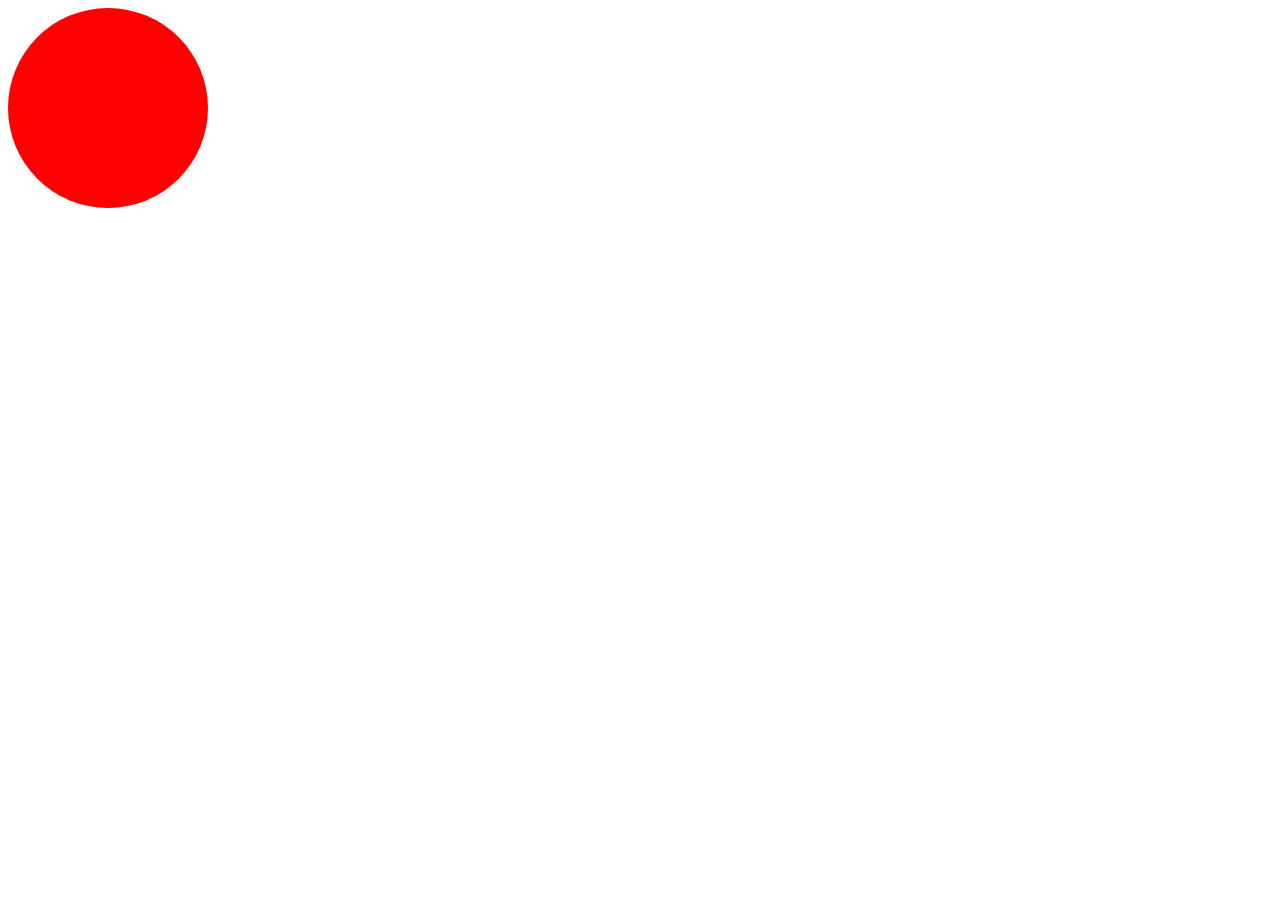
<file: Pool_Web/day09/ex00/balloon.html>
<!DOCTYPE html>
<html>
<head>
	<title>Java script</title>
	<style>
		#box {
			width: 200px;
			height: 200px;
			background: red;
			border-radius: 100px;
		}
	</style>
</head>
<body>
	<div id="box" onclick=>

	</div>
	<script>
		var size = 200;
		var color_id = 0;
		var color = new Array('red', 'green', 'blue');
		var circle = document.getElementById("box");
		style = circle.style;
		circle.addEventListener("click", function(){ft_click();});
		circle.addEventListener("mouseleave", function(){ft_mouseleave();});
		function ft_click() {
			size+=10;
			color_id++;
			if (color_id > 2) {
				color_id = 0;
			}
			if (size > 420) {
				size = 200;
			}	
			circle.style.width = size + 'px';
			circle.style.height = size + 'px';
			circle.style.borderRadius = size / 2 + 'px';
			circle.style.background = color[color_id % 3];
		}
		function ft_mouseleave() {
			size-=5;
			color_id--;
			if (color_id < 0) {
				color_id = 2;
			}
			if (size < 200) {
				size = 200;
			}	
			circle.style.width = size + 'px';
			circle.style.height = size + 'px';
			circle.style.borderRadius = size / 2 + 'px';
			circle.style.background = color[color_id % 3];
		}
	</script>
</body>
</html>
</file>
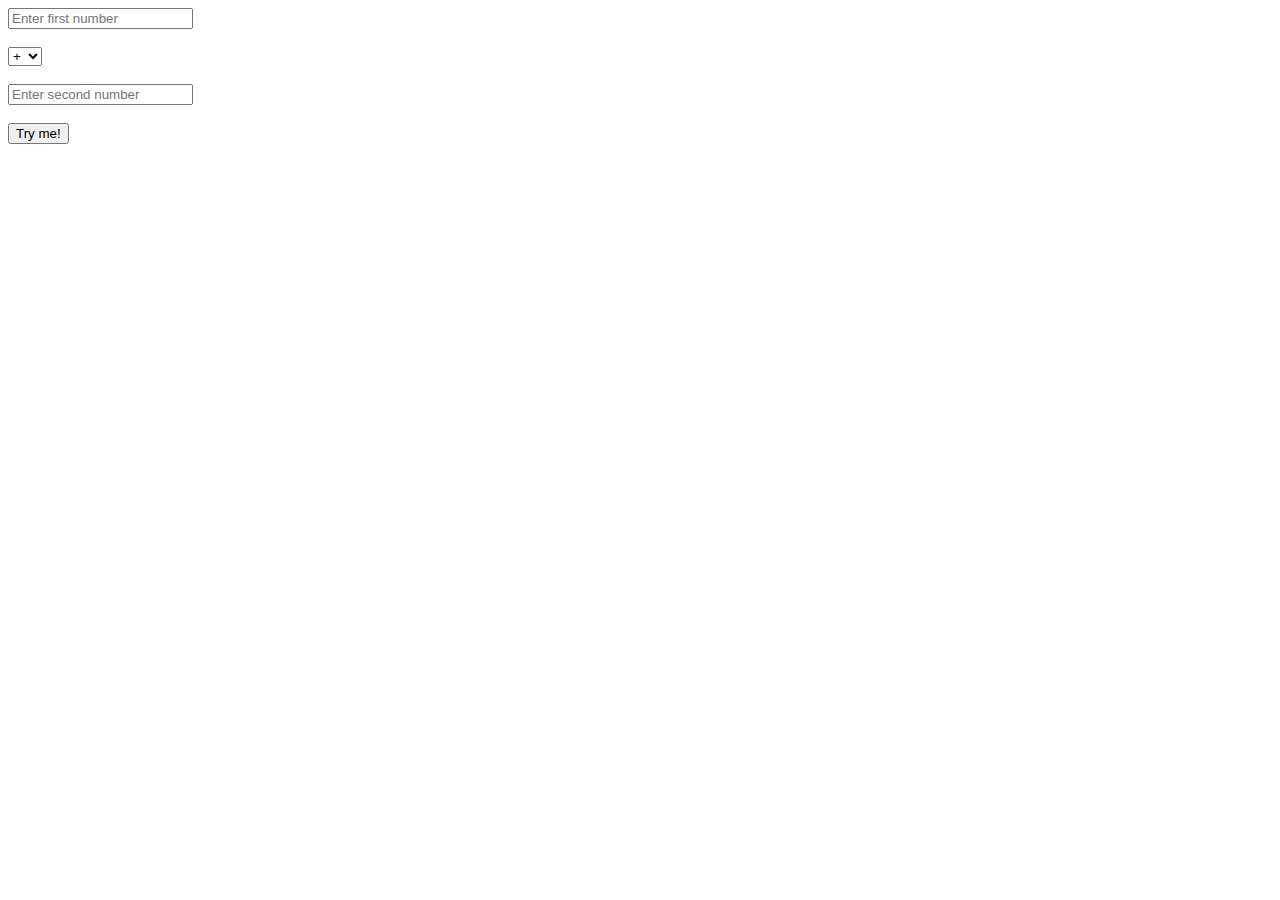
<file: Pool_Web/day09/ex01/calc.html>
<!DOCTYPE html>
<html>
<head>
	<meta charset="UTF-8">
	<title>Java Script</title>
</head>
<body>
	<input id="first_nb" placeholder="Enter first number"/>
	<br /><br />
	<select id="operation">
		<option value="+"> + </option>
		<option value="-"> - </option>
		<option value="*"> * </option>
		<option value="/"> / </option>
		<option value="%"> % </option>
	</select>
	<br /><br />
	<input  id="second_nb" placeholder="Enter second number"/>
	<br /><br />
	<input id="button" type="submit" value="Try me!">
	<script>
		var first_nb = document.getElementById("first_nb");
		var operation = document.getElementById("operation");
		var second_nb = document.getElementById("second_nb");
		var button = document.getElementById("button");

		button.addEventListener("click", function(){ft_click();});
		function ft_click() {
			var first_value = parseInt(first_nb.value);
			var operation_value = operation.value;
			var second_value = parseInt(second_nb.value);
			if (isNaN(first_value) || isNaN(second_value) || first_value < 0 || second_value < 0) {
				alert("Error :(");
			}
			else if (second_value === 0 && (operation_value === "/" || operation_value === "%")) {
				console.log("It’s over 9000!");
				alert("It’s over 9000!");
			}
			else {
				var result = eval(first_value + operation_value + second_value);
				console.log(result);
				alert(result);
			}
		}
		var timerId = setInterval(function() {alert("Please, use me...");}, 30000);
		
	</script>	
</body>
</html>
</file>
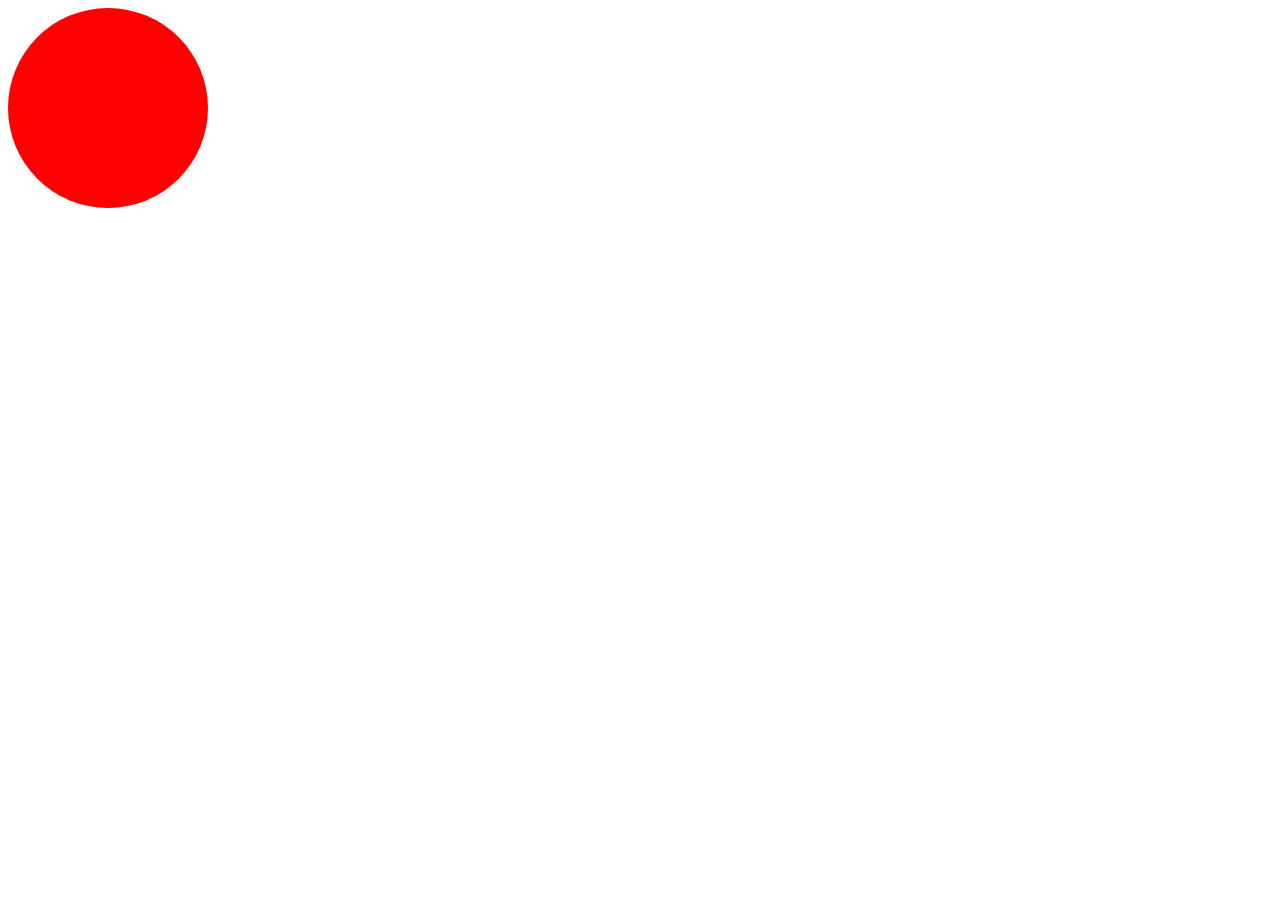
<file: Pool_Web/day09/ex03/ex00bis/balloon.html>
<!DOCTYPE html>
<html>
<head>
	<title>Java script</title>
	<style>
		#box {
			width: 200px;
			height: 200px;
			background: red;
			border-radius: 100px;
		}
	</style>
	<script type="text/javascript" src="https://code.jquery.com/jquery-3.3.1.js"></script>
</head>
<body>
	<div id="box">

	</div>
	<script type="text/javascript">
		$(document).ready(function() {
			var size = 200;
			var color_id = 0;
			var color = new Array('red', 'green', 'blue');

			var ft_size = function(circle) {
				if (color_id > 2) {
					color_id = 0;
				}
				if (size > 420) {
					size = 200;
				}	
				circle.style.width = size + 'px';
				circle.style.height = size + 'px';
				circle.style.borderRadius = size / 2 + 'px';
				circle.style.background = color[color_id % 3];

			}
			function ft_color(circle) {
				if (color_id < 0) {
					color_id = 2;
				}
				if (size < 200) {
					size = 200;
				}	
				circle.style.width = size + 'px';
				circle.style.height = size + 'px';
				circle.style.borderRadius = size / 2 + 'px';
				circle.style.background = color[color_id % 3];
			}
			$("#box").click(function(obj) {
				size+=10;
				color_id++;
				ft_size(obj.target);
				ft_color(obj.target);
			});
			$("#box").mouseleave(function(obj) {
				size-=5;
				color_id--;
				ft_size(obj.target);
				ft_color(obj.target);
			});
		});
	</script>
</body>
</html>
</file>
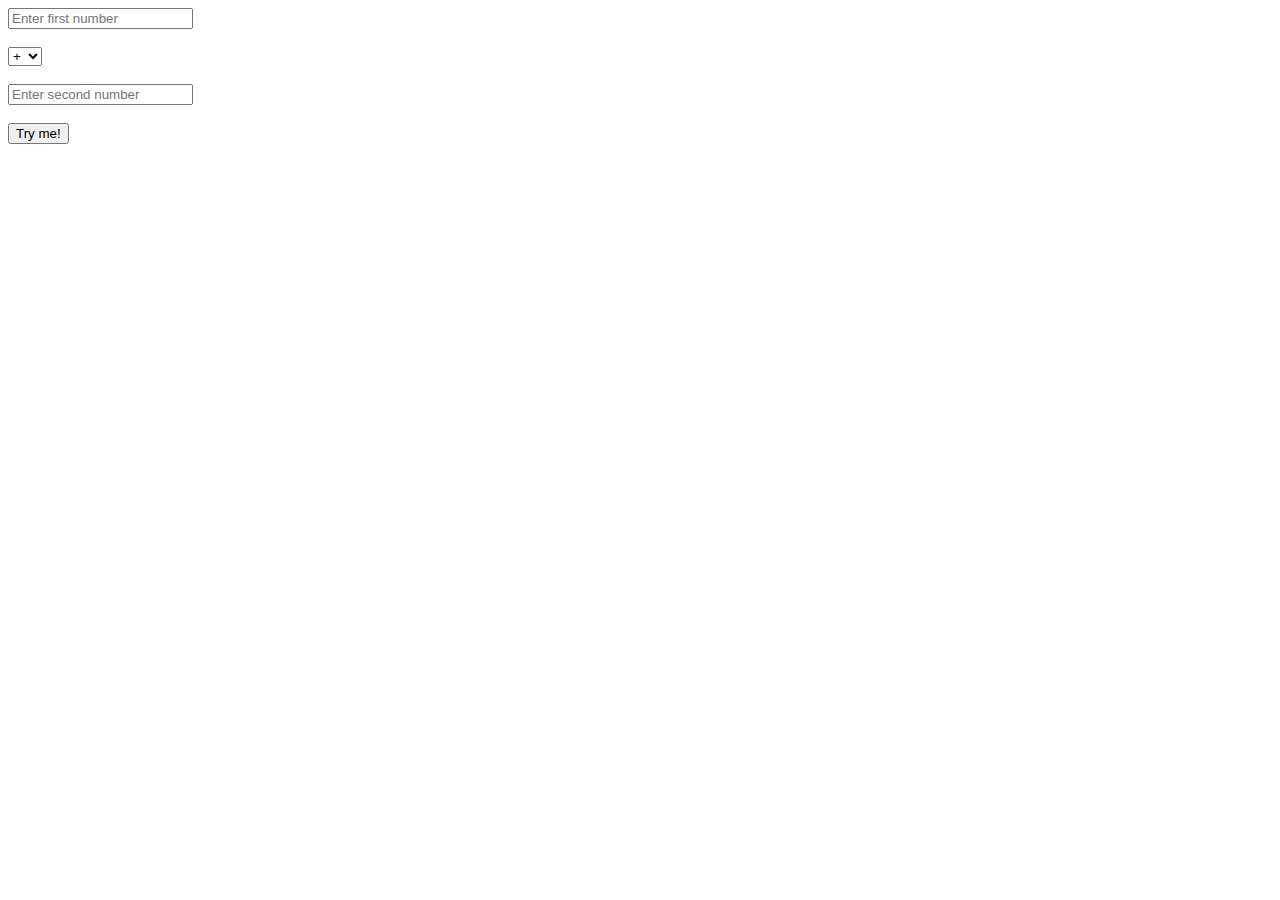
<file: Pool_Web/day09/ex03/ex01bis/calc.html>
<!DOCTYPE html>
<html>
<head>
	<meta charset="UTF-8">
	<title>Java Script</title>
	<script type="text/javascript" src="https://code.jquery.com/jquery-2.1.3.min.js"></script>
</head>
<body>
	<input id="first_nb" placeholder="Enter first number"/>
	<br /><br />
	<select id="operation">
		<option value="+"> + </option>
		<option value="-"> - </option>
		<option value="*"> * </option>
		<option value="/"> / </option>
		<option value="%"> % </option>
	</select>
	<br /><br />
	<input  id="second_nb" placeholder="Enter second number"/>
	<br /><br />
	<input id="button" type="submit" value="Try me!">
	<script>
		$( document ).ready(function() {
			$( "#button" ).click(function() {
				var first_value = parseInt($("#first_nb").val());
				var operation_value = $("#operation").val();
				var second_value = parseInt($("#second_nb").val());

				if (isNaN(first_value) || isNaN(second_value) || first_value < 0 || second_value < 0) {
					alert("Error :(");
				}
				else if (second_value === 0 && (operation_value === "/" || operation_value === "%")) {
					console.log("It’s over 9000!");
					alert("It’s over 9000!");
				}
				else {
					var result = eval(first_value + operation_value + second_value);
					console.log(result);
					alert(result);
				}
				var timerId = setInterval(function() {alert("Please, use me...");}, 30000);
			});
		});
	</script>	
</body>
</html>
</file>
<file: Pool_Web/day00/ex02/doft.css>
body {
	background-color: #505050;
}
.header {
	background: #909090;
	width:1420px;
	height:135px;
	border-radius: 10px;
	box-shadow: 10px 10px 10px 0;
	margin-top: 20px;
	margin-left: 240px;
}
.menu {
	background: #909090;
	width:140px;
	height:425px;
	border-radius: 10px;
	box-shadow: 10px 10px 10px 0;
	float: left;
}
#day {
	width: 420px;
	height: 110px;
	margin-top: 15px;
	margin-left: 15px;
	float: left;
}
#loupe {
	width: 255px;
	height: 140px;
	margin-left: 700px;
	margin-top: 15px;
	float: left;
}
#reload {
	float: right;
	width: 20px;
	height: 20px;
	margin-top: 9px;
	margin-right: 9px;
}
#close {
	float: right;
	width: 20px;
	height: 20px;
	margin-top: 75px;
	margin-right: 9px;
}
#boton {
	width: 70px;
	height: 70px;
	margin-left: 32px;
	margin-top: 15px;
}
#hand {
	width: 70px;
	height: 70px;
	margin-left: 32px;
}
#eyes {
	width: 70px;
	height: 70px;
	margin-left: 32px;
	margin-top: 5px;
	border: 5px solid red;
}
#outil {
	width: 70px;
	height: 70px;
	margin-left: 32px;
}
#chat {
	width: 70px;
	height: 70px;
	margin-left: 32px;
}
.cluster {
	background: #909090;
	width:1020px;
	height:580px;
	border-radius: 10px;
	box-shadow: 10px 10px 10px 0;
	margin-left: 30px;
	float: left;
}
#cluster42 {
	width: 1000px;
	height: 560px;
	margin-left: 10px;
	margin-top: 10px; 
}
.right {
	background: #909090;
	width:140px;
	height:425px;
	border-radius: 10px;
	box-shadow: 10px 10px 10px 0;
	margin-left: 30px;
	float: left;
}
#book {
	width: 70px;
	height: 95px;
	margin-left: 35px;
	margin-top: 15px;
}
#tower {
	width: 70px;
	height: 55px;
	margin-left: 35px;
	margin-top: 2px;
}
#brick {
	width: 120px;
	height: 70px;
	margin-left: 10px;
	margin-top: 2px;
	background-image: url("resources/brick.jpg");
	background-repeat: repeat;
}
.text {
	background: rgb(166, 251, 150);
	width:520px;
	height:170px;
	border-radius: 10px;
	box-shadow: 10px 10px 10px 0;
	margin-left: 195px;
	margin-top: -75px;
	float: left;
}
#text1 {
	margin-left: 10px;
	margin-top: 10px;
	font-size: 18px;
	font-family: arial;

}
#botton {
	height: 20px;
	border: 1px solid;
	border-color: rgb(167, 164, 165);
	background-color: rgb(228, 228, 228);
	font-size: 13px;
	font-family: arial;
	width: 80px;
	border-radius: 2px;
}
#field {
	height: 15px;
	border: 2px inset;
	border-color: rgb(239, 239, 239);"
}
</file>
<file: Pool_Web/day00/ex03/responsive.css>
body { 
	background: url(http://expres.ua/gfx/news/himichni_elementy.jpg);
}
table {
	width: 80%;
}
#tabl2 tr td {
	border: 5px solid black;
	width: 9.0909%;
	height: 38px;
}
#tabl3 tr td {
	border: 5px solid black;
	width: 6.6666%;
	height: 38px;
}
.atom {
	font-size: 0.6vw;
	text-align: right;
}
.name {
	font-size: 1.4vw;
	text-align: center;
	font-weight: bold;
}
.nbr {
	font-size: 0.6vw;
	text-align: left;
}
h1 {
	color: white;
	font-size: 2vw;
	text-align: center;
}
</file>
